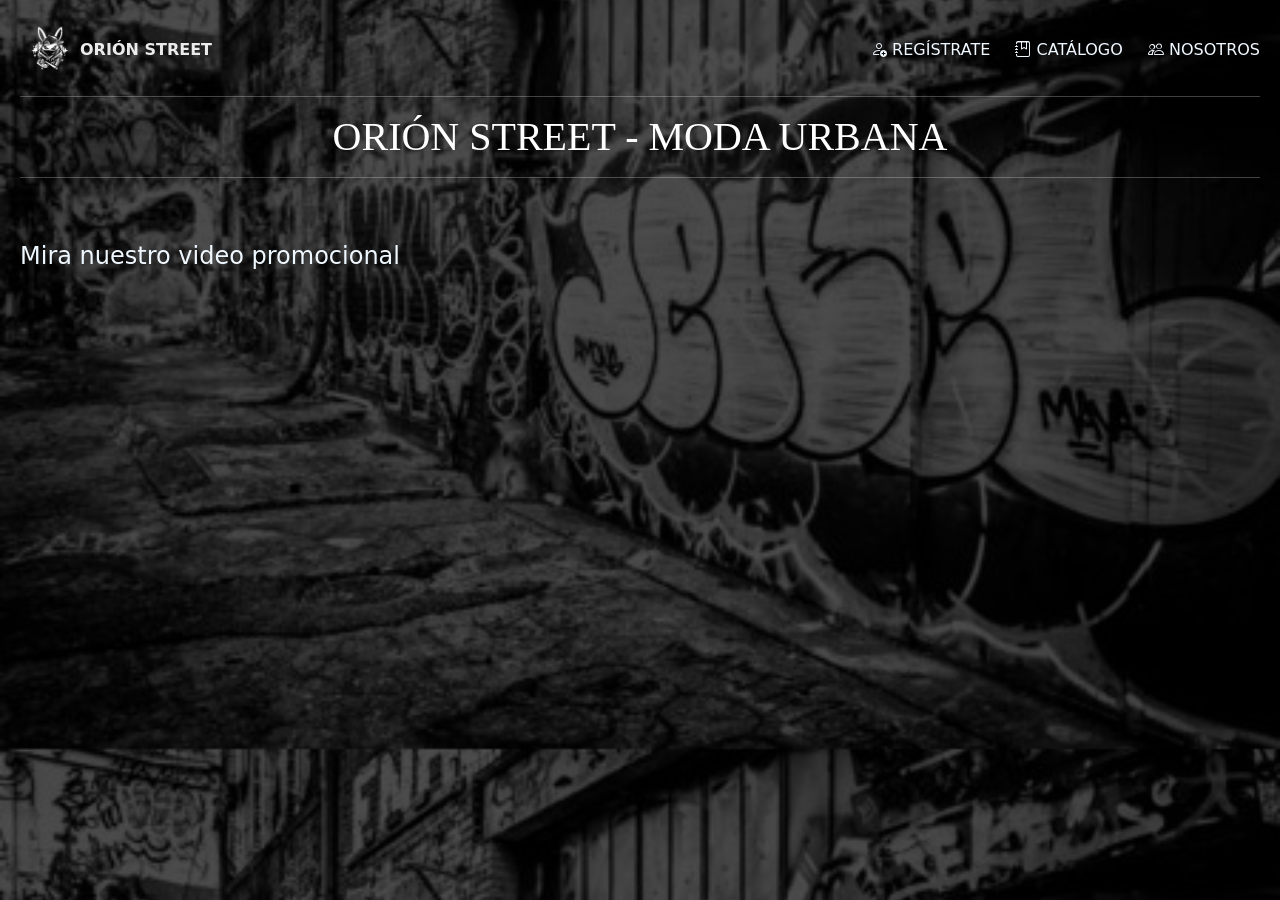
<file: index.html>
<!DOCTYPE html>
<html lang="es">
<head>
    <meta charset="UTF-8">
    <meta name="viewport" content="width=device-width, initial-scale=1.0">
    <title>Orión Street</title>
<link href="https://cdn.jsdelivr.net/npm/bootstrap@5.3.8/dist/css/bootstrap.min.css" rel="stylesheet" integrity="sha384-sRIl4kxILFvY47J16cr9ZwB07vP4J8+LH7qKQnuqkuIAvNWLzeN8tE5YBujZqJLB" crossorigin="anonymous">
<link rel="stylesheet" href="index.css">
<style>
    body{
        padding: 20px;
    }
</style>
<link rel="stylesheet" href="https://cdn.jsdelivr.net/npm/bootstrap-icons@1.11.3/font/bootstrap-icons.css">

</head>


<body>

    <nav class="menu">
    <div class="logo">
        <a href="nosotros.html" style="text-decoration: none;"><strong style="color: lch(100% 0.01 296.81 / 0.911);"> <img src="imagenes/logo.png" alt="Logo" width="60">ORIÓN STREET</strong></a>
    </div>
    <div class="links">
        <a href="registrar.html" style="color: aliceblue;"><i class="bi bi-person-add"></i> REGÍSTRATE</a>
        <a href="catalogo.html" style="color: aliceblue;"><i class="bi bi-journal-bookmark"></i> CATÁLOGO</a>
        <a href="nosotros.html" style="color: aliceblue;"><i class="bi bi-people"></i> NOSOTROS</a>
    </div>
</nav>
<hr style="color: rgb(255, 255, 255);">

<h1 style="text-align: center;">ORIÓN STREET - MODA URBANA</h1>
<hr style="color: rgb(255, 255, 255);"> <br><br>

<h4 style="color: aliceblue;">Mira nuestro video promocional</h4> <br>
<iframe width="560" height="315" src="https://www.youtube.com/embed/_A3OyQB2CVY?si=O59NiPp7b0Pglds_" title="YouTube video player" frameborder="0" allow="accelerometer; autoplay; clipboard-write; encrypted-media; gyroscope; picture-in-picture; web-share" referrerpolicy="strict-origin-when-cross-origin" allowfullscreen frameborder="20"></iframe>
<br>





    

    
    
</body>
</html>
</file>
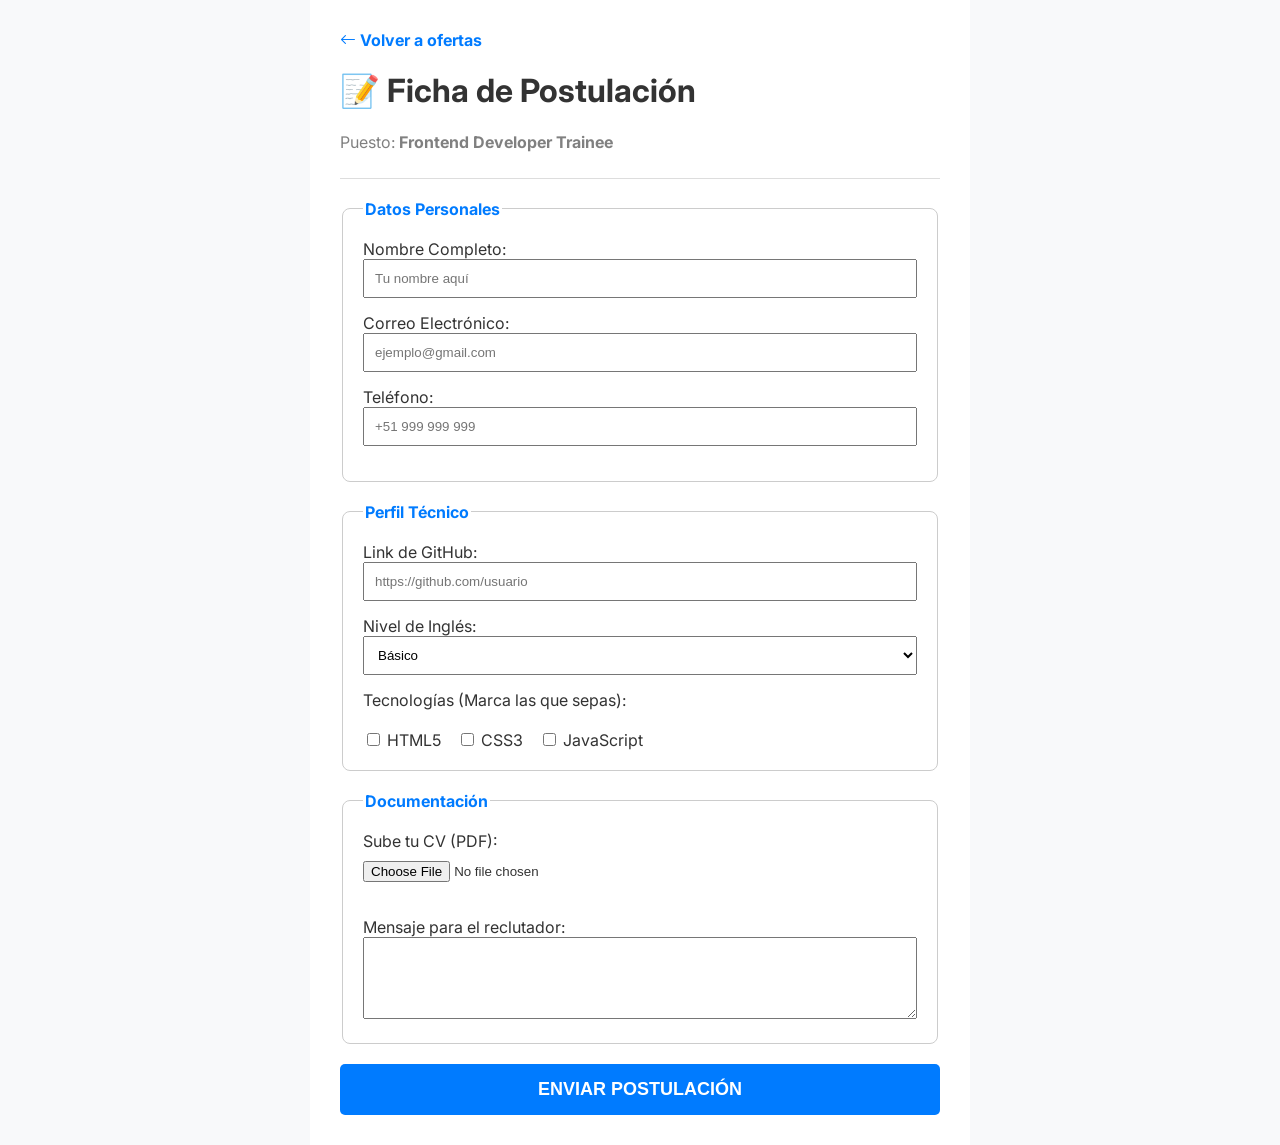
<file: jugando.html>
<!DOCTYPE html>
<html lang="es">
<head>
    <meta charset="UTF-8">
    <meta name="viewport" content="width=device-width, initial-scale=1.0">
    <title>Postular | DevJobs</title>

    <link href="https://fonts.googleapis.com/css2?family=Inter:wght@400;700&display=swap" rel="stylesheet">
    <link rel="stylesheet" href="https://cdn.jsdelivr.net/npm/bootstrap-icons@1.11.3/font/bootstrap-icons.min.css">

    <style>
        body { font-family: 'Inter', sans-serif; color: #333; margin: 0; background-color: #f8f9fa; }
    </style>
</head>
<body>

    <div style="max-width: 600px; margin: 0 auto; background: white; padding: 30px; min-height: 100vh;">
        
        <header style="margin-bottom: 20px; border-bottom: 1px solid #ddd; padding-bottom: 10px;">
            <a href="index.html" style="text-decoration: none; color: #007bff; font-weight: bold;">
                <i class="bi bi-arrow-left"></i> Volver a ofertas
            </a>
            <h1>📝 Ficha de Postulación</h1>
            <p style="color: gray;">Puesto: <strong>Frontend Developer Trainee</strong></p>
        </header>

        <main>
            <form action="index.html">
                
                <fieldset style="border: 1px solid #ccc; padding: 20px; margin-bottom: 20px; border-radius: 8px;">
                    <legend style="color: #007bff; font-weight: bold;">Datos Personales</legend>

                    <label>Nombre Completo:</label><br>
                    <input type="text" placeholder="Tu nombre aquí" required style="width: 100%; padding: 10px; margin-bottom: 15px; box-sizing: border-box;">

                    <label>Correo Electrónico:</label><br>
                    <input type="email" placeholder="ejemplo@gmail.com" required style="width: 100%; padding: 10px; margin-bottom: 15px; box-sizing: border-box;">

                    <label>Teléfono:</label><br>
                    <input type="tel" placeholder="+51 999 999 999" style="width: 100%; padding: 10px; margin-bottom: 15px; box-sizing: border-box;">
                </fieldset>

                <fieldset style="border: 1px solid #ccc; padding: 20px; margin-bottom: 20px; border-radius: 8px;">
                    <legend style="color: #007bff; font-weight: bold;">Perfil Técnico</legend>

                    <label>Link de GitHub:</label><br>
                    <input type="url" placeholder="https://github.com/usuario" style="width: 100%; padding: 10px; margin-bottom: 15px; box-sizing: border-box;">

                    <label>Nivel de Inglés:</label><br>
                    <select style="width: 100%; padding: 10px; margin-bottom: 15px; box-sizing: border-box;">
                        <option>Básico</option>
                        <option>Intermedio</option>
                        <option>Avanzado</option>
                    </select>

                    <label>Tecnologías (Marca las que sepas):</label><br><br>
                    <input type="checkbox" name="tech" value="html"> HTML5 &nbsp;&nbsp;
                    <input type="checkbox" name="tech" value="css"> CSS3 &nbsp;&nbsp;
                    <input type="checkbox" name="tech" value="js"> JavaScript
                </fieldset>

                <fieldset style="border: 1px solid #ccc; padding: 20px; margin-bottom: 20px; border-radius: 8px;">
                    <legend style="color: #007bff; font-weight: bold;">Documentación</legend>

                    <label>Sube tu CV (PDF):</label><br>
                    <input type="file" accept=".pdf" required style="margin-top: 10px; margin-bottom: 15px;">
                    
                    <br><br>
                    
                    <label>Mensaje para el reclutador:</label><br>
                    <textarea rows="4" style="width: 100%; padding: 10px; box-sizing: border-box;"></textarea>
                </fieldset>

                <button type="submit" style="width: 100%; background-color: #007bff; color: white; padding: 15px; font-size: 18px; border: none; border-radius: 5px; cursor: pointer; font-weight: bold;">
                 ENVIAR POSTULACIÓN
                </button>

            </form>
        </main>

    </div>

</body>
</html>
</file>
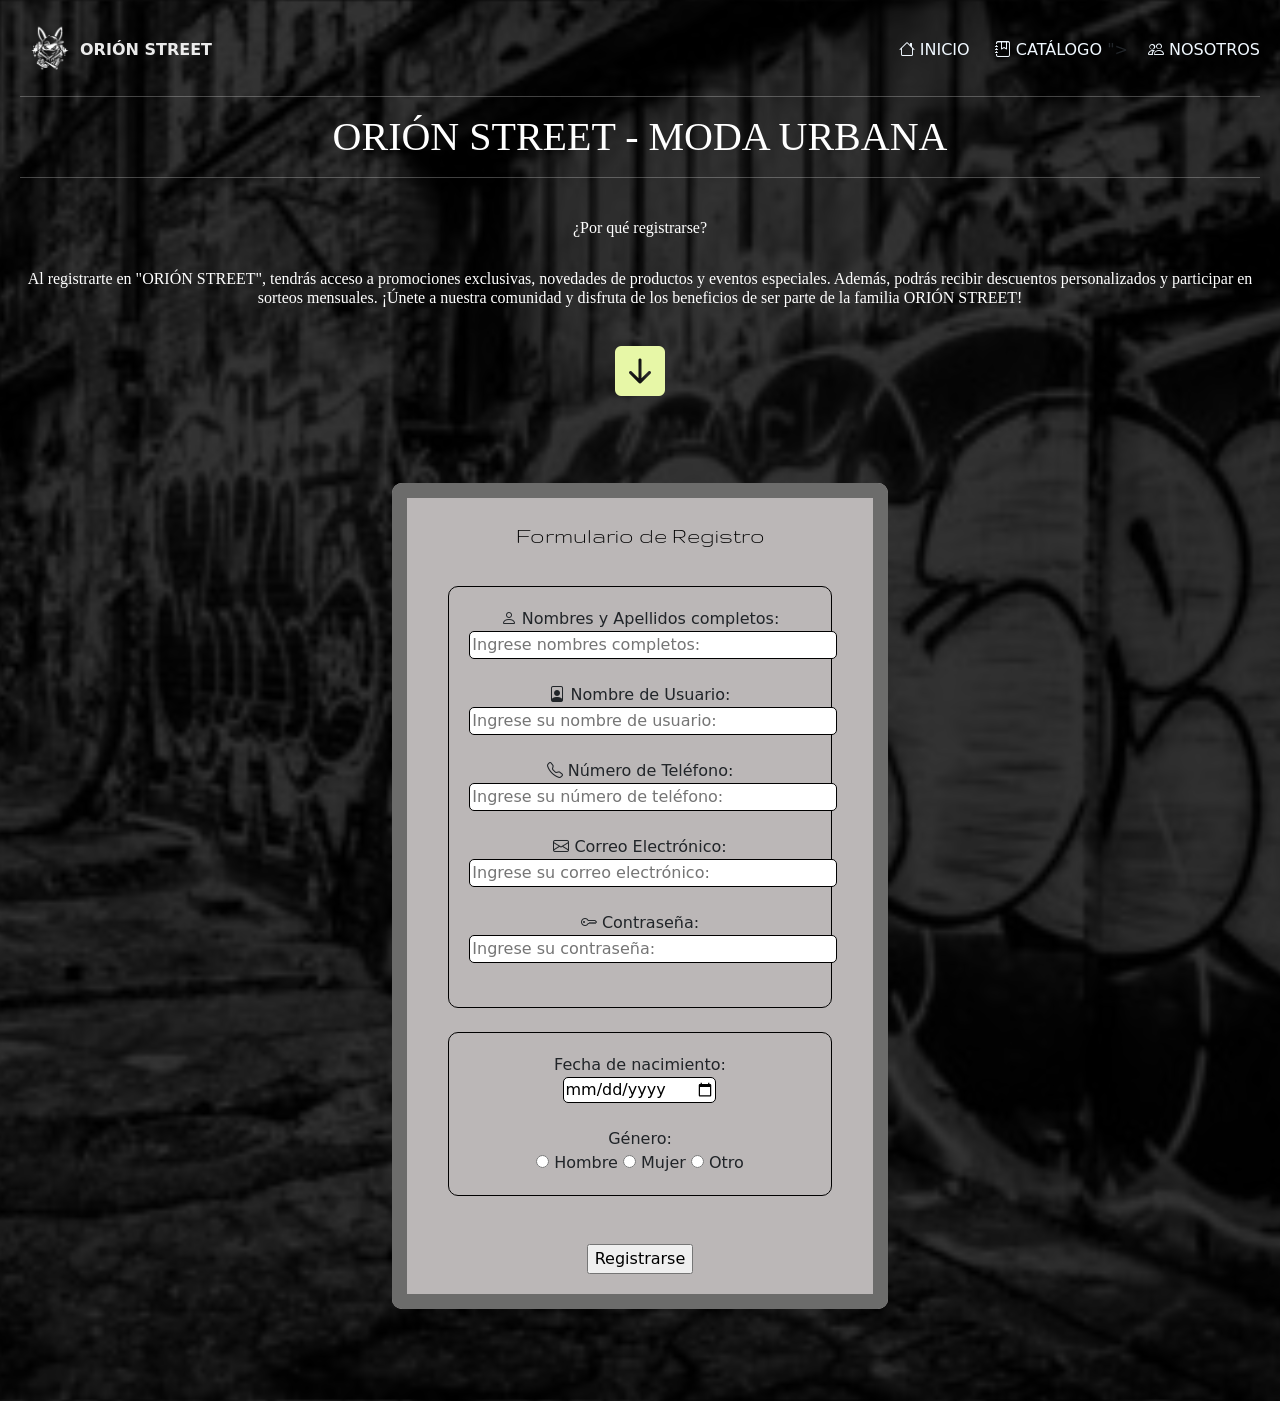
<file: registrar.html>
<!DOCTYPE html>
<html lang="es">

<head>
    <meta charset="UTF-8">
    <meta name="viewport" content="width=device-width, initial-scale=1.0">
    <title>Orión Street</title>
    <link href="https://cdn.jsdelivr.net/npm/bootstrap@5.3.8/dist/css/bootstrap.min.css" rel="stylesheet"
        integrity="sha384-sRIl4kxILFvY47J16cr9ZwB07vP4J8+LH7qKQnuqkuIAvNWLzeN8tE5YBujZqJLB" crossorigin="anonymous">
    <link rel="stylesheet" href="registrar.css">
    <style>
        body {
            padding: 20px;
        }
    </style>
    <link rel="stylesheet" href="https://cdn.jsdelivr.net/npm/bootstrap-icons@1.11.3/font/bootstrap-icons.css">
    <link href="https://fonts.googleapis.com/css2?family=Gruppo&display=swap" rel="stylesheet">
</head>

<body>
    <nav class="menu">
        <div class="logo">
            <a href="nosotros.html" style="text-decoration: none;"><strong
                    style="color: lch(100% 0.01 296.81 / 0.911);"> <img src="imagenes/logo.png" alt="Logo"
                        width="60">ORIÓN STREET</strong></a>
        </div>
        <div class="links">
            <a href="index.html" style="color: aliceblue;"><i class="bi bi-house"></i> INICIO</a></button>
            <a href="catalogo.html" style="color: aliceblue;"><i class="bi bi-journal-bookmark"></i>
                CATÁLOGO</a></button>
            "><a href="nosotros.html" style="color: aliceblue;"><i class="bi bi-people"></i> NOSOTROS</a></button>
        </div>
    </nav>
    </div>
    <hr>

    <h1>ORIÓN STREET - MODA URBANA</h1>
    <hr>
    <fieldset style="width: 100%; border-radius: 10px; background: linear-gradient(
        rgba(82, 82, 82, 0.5))">
        <br>
        <h6>¿Por qué registrarse?</h6>
        <br>
        <h6>
            <p>Al registrarte en "ORIÓN STREET", tendrás acceso a promociones exclusivas, novedades de productos y
                eventos especiales. Además, podrás recibir descuentos personalizados y participar en sorteos
                mensuales. ¡Únete a nuestra comunidad y disfruta de los beneficios de ser parte de la familia
                ORIÓN STREET!</p><br><a href="#formulario" style="color: rgb(231, 247, 167);"><i
                    class="bi bi-arrow-down-square-fill" style="font-size: 50px;"></i>
        </h6></a><br>
    </fieldset>
    <br><br>
    <div>
        <center>
            <main>
                <form action="index.html">
                    <fieldset
                        style="width: 40% ; background-color: rgb(187, 183, 183); padding: 20px; border-radius: 10px; border: 15px solid #6c6c6b;">
                        <legend id="formulario" style="color: rgb(0, 0, 0); font-family: Gruppo, sans-serif;">Formulario
                            de Registro
                        </legend><br><br>

                        <fieldset style="width: 90% ;padding: 20px; border-radius: 10px; border: 1px solid #000000;">
                            <label for="nombre"><i class="bi bi-person"></i> Nombres y Apellidos completos:</label><br>
                            <input type="text" style="border-radius: 5px; border: 1px solid #000000;" size="40px"
                                id="nombre" name="nombre" required placeholder="Ingrese nombres completos:"><br><br>

                            <label for="nombre de usuario"><i class="bi bi-file-person"></i> Nombre de
                                Usuario:</label><br>
                            <input type="text" style="border-radius: 5px; border: 1px solid #000000;" size="40px"
                                id="nombre de usuario" name="nombre de usuario" required
                                placeholder="Ingrese su nombre de usuario:"><br><br>

                            <label for="numero"><i class="bi bi-telephone"></i> Número de Teléfono:</label><br>
                            <input type="tel" style="border-radius: 5px; border: 1px solid #000000;" size="40px"
                                id="numero" name="numero" required placeholder="Ingrese su número de teléfono:"><br><br>

                            <label for="email"><i class="bi bi-envelope"></i> Correo Electrónico:</label><br>
                            <input type="email" style="border-radius: 5px; border: 1px solid #000000;" size="40px"
                                id="email" name="email" required placeholder="Ingrese su correo electrónico:"><br><br>

                            <label for="contrasena"><i class="bi bi-key"></i> Contraseña:</label><br>
                            <input type="password" style="border-radius: 5px; border: 1px solid #000000;" size="40px"
                                id="contrasena" name="contrasena" required placeholder="Ingrese su contraseña:"><br><br>
                        </fieldset><br>
                        <fieldset style="width: 90% ;padding: 20px; border-radius: 10px; border: 1px solid #000000;">
                            <label for="date">Fecha de nacimiento:</label>
                            <br>
                            <input type="date" style="border-radius: 5px; border: 1px solid #000000;" id="date"
                                name="date" required><br><br>

                            <label>Género:</label><br>
                            <input type="radio" id="masculino" name="genero" value="Hombre">
                            <label for="masculino">Hombre</label>
                            <input type="radio" id="femenino" name="genero" value="Mujer">
                            <label for="femenino">Mujer</label>
                            <input type="radio" id="otro" name="genero" value="otro">
                            <label for="otro">Otro</label>
                        </fieldset>
                        <br><br>
                        <input type="submit" size="20px" required value="Registrarse">
                    </fieldset>
                </form>
            </main>
        </center>
    </div>
    <br><br><br>

</body>
</file>
<file: index.css>
body{
    background: linear-gradient(
        rgba(0,0,0,0.7),
        rgba(0,0,0,0.7)
    ),
    url("imagenes/fondo.jpg");
    background-size: cover;
    background-position: center;
}

.menu{
    display: flex;
    justify-content: space-between;
    align-items: center;
}

.links a{
    margin-left: 20px;
    text-decoration: none;
}


h1{
    font-family: "Gloria Hallelujah", cursive;
    color: rgb(255, 255, 255);
}
</file>
<file: registrar.css>
body{
    background: linear-gradient(
        rgba(0, 0, 0, 0.8),
        rgba(0,0,0,0.8)
    ),
    url("imagenes/fondo.jpg");
    background-size: cover;
    background-position: center;
}

.menu{
    display: flex;
    justify-content: space-between;
    align-items: center;
}

.links a{
    margin-left: 20px;
    text-decoration: none;}


h1{font-family: "Gloria Hallelujah", cursive;
    color: rgb(255, 255, 255);
    text-align: center;}

hr{color: rgb(255, 255, 255);}

h6{color: rgb(255, 255, 255);
font-family: "Gloria Hallelujah", cursive;
text-align: center;}
</file>
